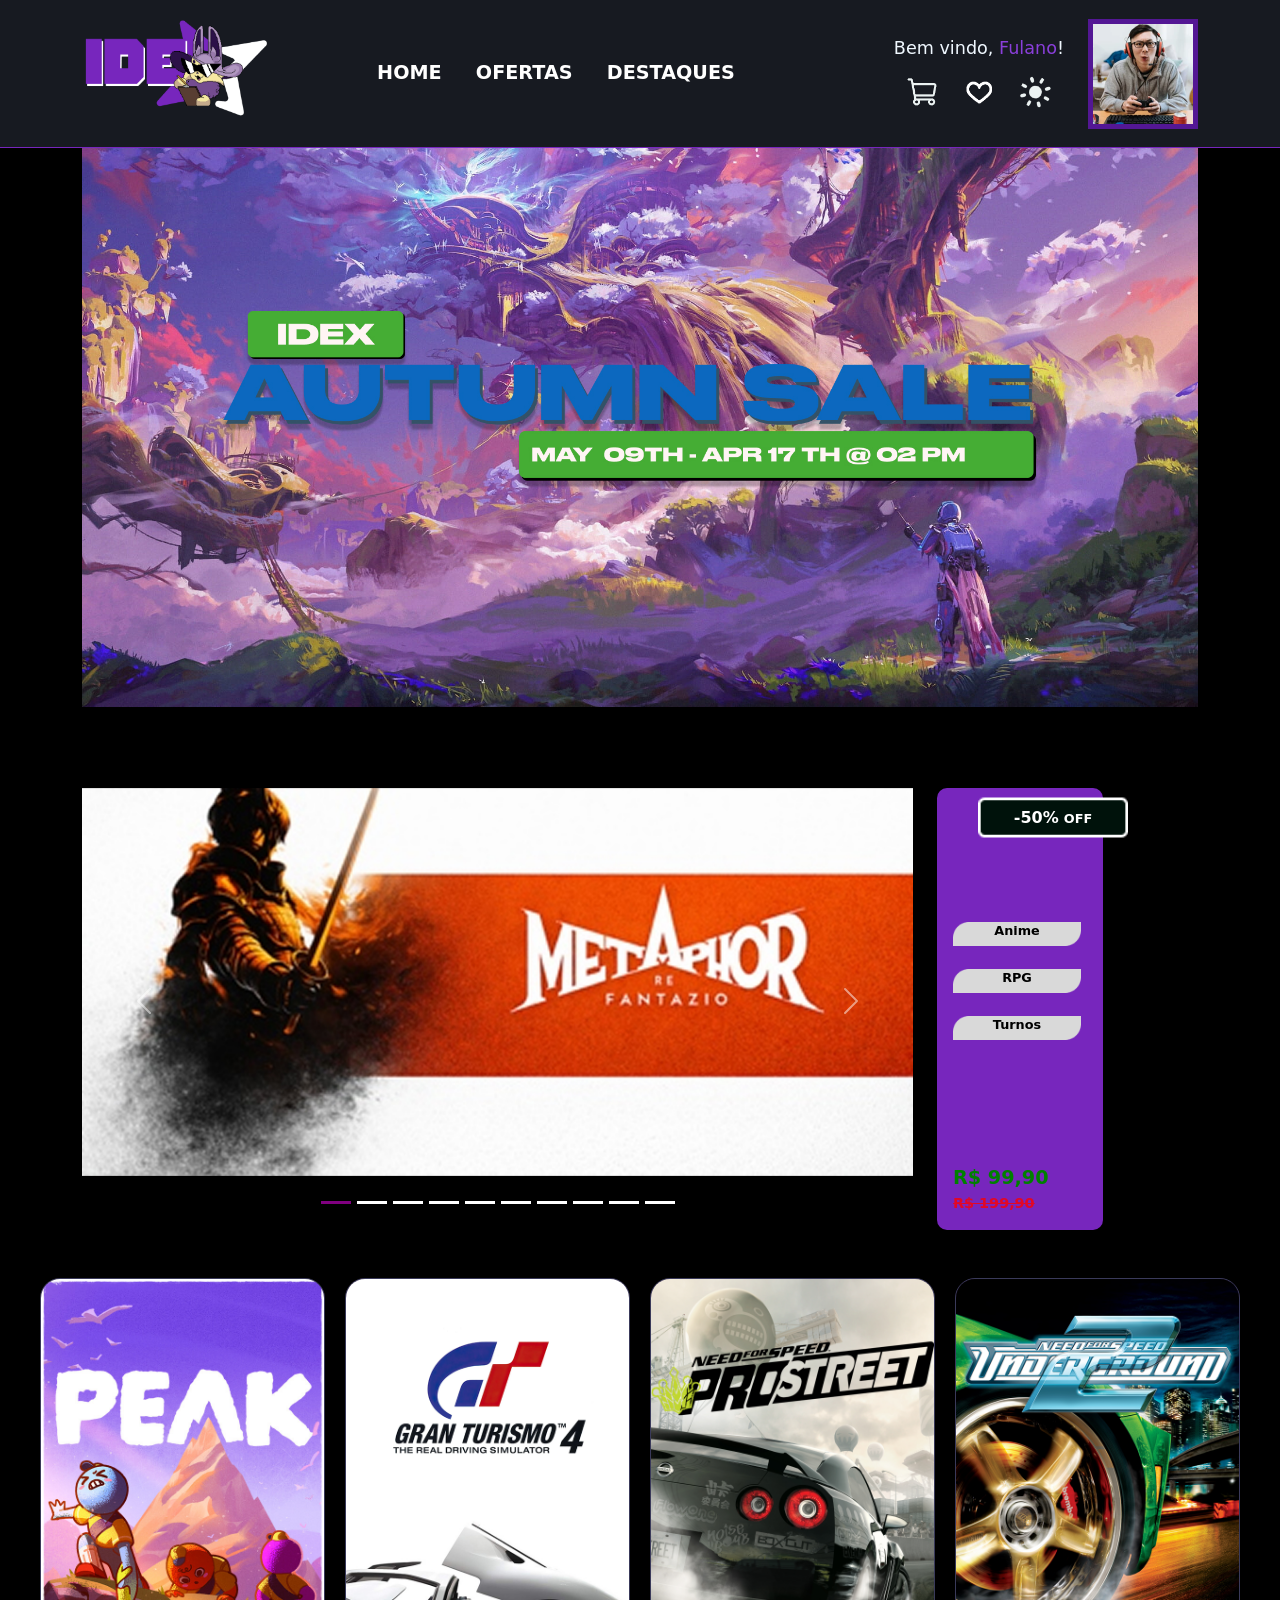
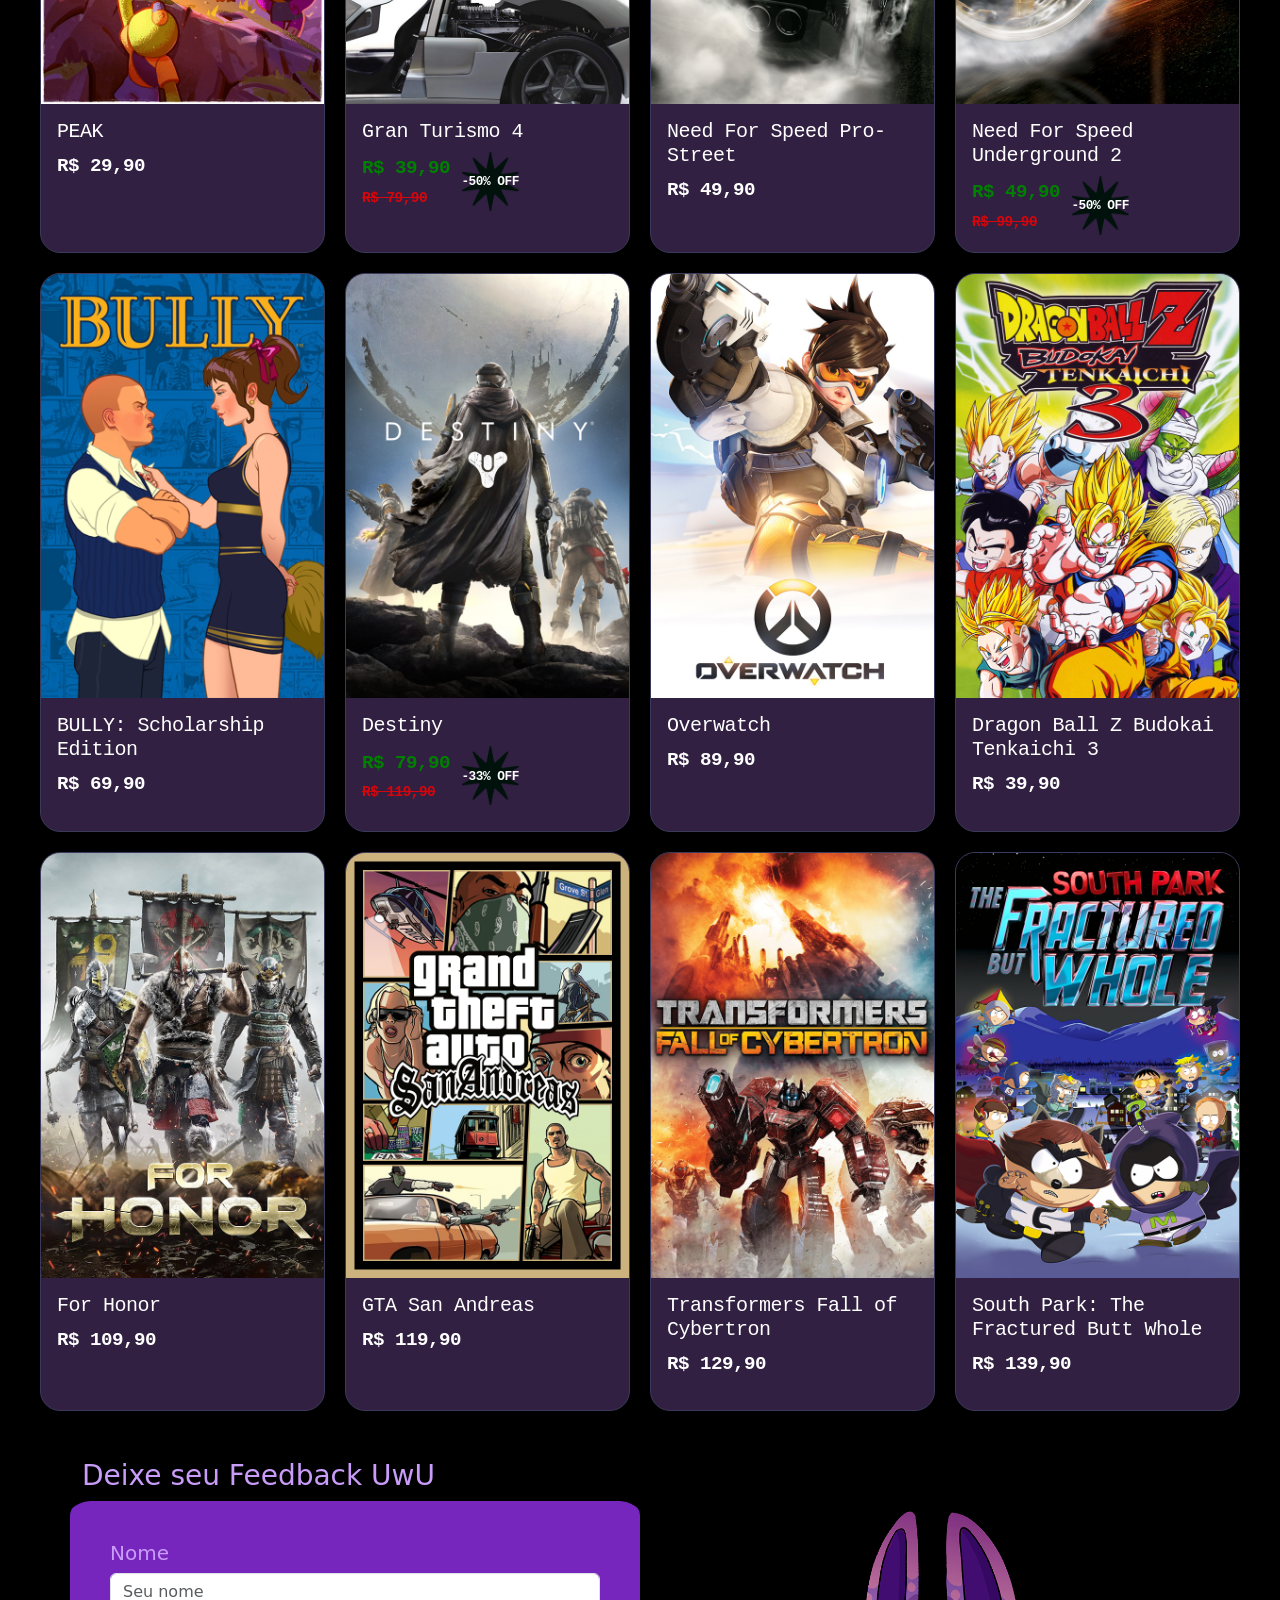
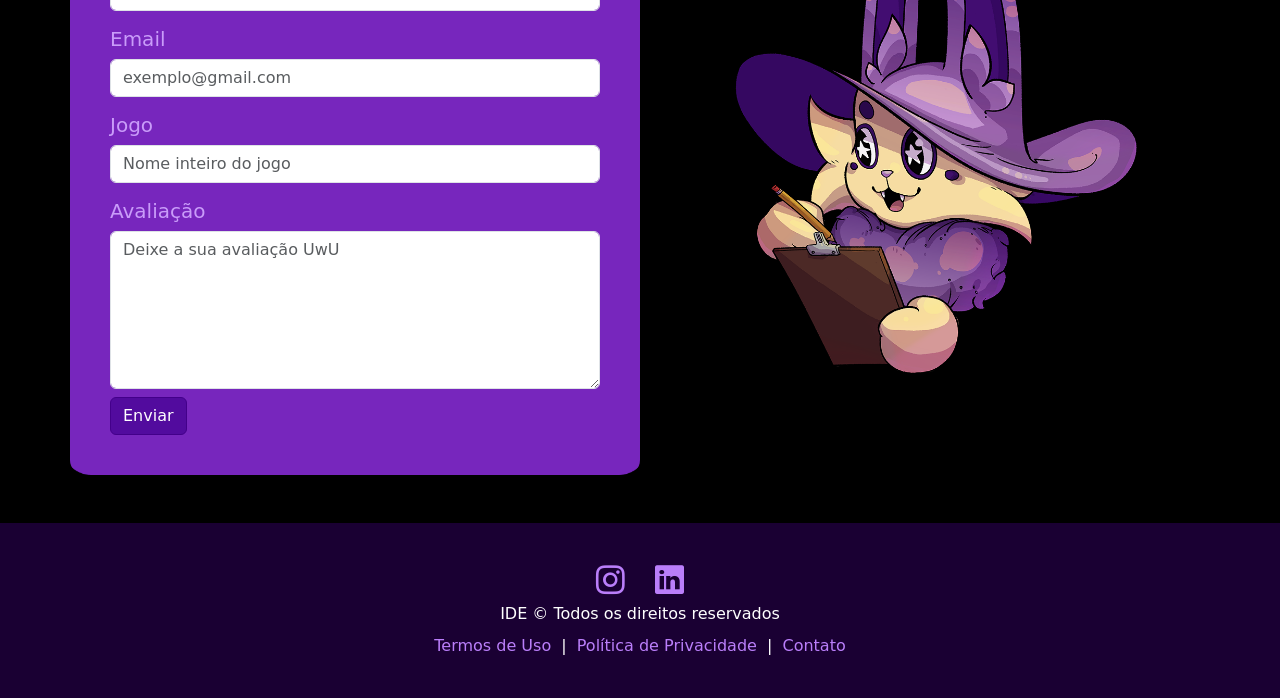
<file: index.html>
<!DOCTYPE html>
<html lang="pt-br">
<head>
  <meta charset="UTF-8">
  <meta name="viewport" content="width=device-width, initial-scale=1">

  <title>IDEX - GRUPO 3 uWu</title>

  <!-- Bootstrap -->
  <link href="https://cdn.jsdelivr.net/npm/bootstrap@5.3.3/dist/css/bootstrap.min.css" rel="stylesheet">
  <link href="https://cdn.jsdelivr.net/npm/bootstrap-icons@1.11.3/font/bootstrap-icons.css" rel="stylesheet">


  <link rel="stylesheet" href="css/carousel.css">
  <link rel="stylesheet" href="css/neko.css">
  <link rel="stylesheet" href="css/footer.css">
  <link rel="stylesheet" href="css/form.css">
  <link rel="stylesheet" href="css/style.css">
  <link rel="stylesheet" href="css/navbar.css">
  <link rel="stylesheet" href="css/grid.css">

</head>

<body class="tema-roxo">


<!-- ================= HEADER ================= -->
<div id="navbar"></div>


<!-- ================= PROMO ================= -->
<section id="promo" class="container mt-6">
  <div class="row align-items-center">
    <img id="promo-img" class="w-100">
  </div>
</section>


<!-- ================= CAROUSEL ================= -->
<div id="carousel-id"></div>

<!-- ================= GRID DE JOGOS ================= -->
<div id="grid-id"></div>

<!-- ================= Form ================= -->
<div id="form-id"></div>


<!-- ================= Footer ================= -->
 <div id="footer-id"></div>


 <!-- ================= Janelas ================= -->
 <div id="janelas-id"></div>


<!-- Bootstrap JS -->
<script src="https://cdn.jsdelivr.net/npm/bootstrap@5.3.3/dist/js/bootstrap.bundle.min.js"></script>

<script src="js/carousel.js"></script>
<script src="js/navbar.js"></script>
<script src="js/script.js"></script>
<script src="js/grid.js"></script>

</body>
</html>
</file>
<file: css/carousel.css>
/*Carousel*/
#carouselExample {
  width: 100%;
  max-width: 1200px;
  margin: auto;
  position: relative;
}

#carousel {
  scroll-margin-top: 140px; /* atalho -> ajuste conforme altura da navbar */
}

.carousel-item img {
  width: 100%;
  height: auto;
  min-height: 250px;
  max-height: 60vh;
  object-fit: contain;
}

.carousel-indicators [data-bs-target] {
  background-color: white;
  opacity: 1;
}

.carousel-indicators .active {
  background-color: purple;
}

.carousel-indicators {
  position: static;
  margin-top: 15px;
}


/*Card à direita*/

.info-jogo {

  background-image: url("../img/carousel/cardCarousel.png");
  background-size: cover;
  background-position: center;
  background-repeat: no-repeat;

  position: relative;

  height: 100%;
  display: flex;
  flex-direction: column;

  border-radius: 10px;
}

.row.align-items-center {
  align-items: stretch !important;
}

.row {
  align-items: stretch;
}

.preco-original {
  color: white;
  font-weight: bold;

  margin-top: 0;
}

.preco-final {
  color: black; 
  font-weight: bold;

  margin-bottom: 5px;
  margin-top: auto;
}

/* Quadrado do desconto*/
.desconto-badge {
  position: absolute;
  top: 30px;
  right: 20px;

  transform: translate(30%, -50%); /* joga metade pra fora */

  background-image: url("../img/carousel/desconto.png");
  background-size: contain;
  background-position: center;
  background-repeat: no-repeat;

  width: clamp(80px, 12vw, 150px);
  height: auto;

  aspect-ratio: 2 / 1; /* ou ajuste conforme sua imagem */

  display: flex;
  align-items: center;
  justify-content: center;

  font-weight: bold;
  color: white;

}

.desconto-badge::after {
  content: "OFF";
  margin-left: 5px;
  font-size: 0.8em;
}   


/* Quadrados com as categorias no card */
.categoria-item {
  background-image: url("../img/carousel/categoriaCarousel.png");
  background-size: contain;
  background-position: center;
  background-repeat: no-repeat;
  
  width: clamp(120px, 10vw, 180px);
  
  color: black;
  font-weight: bold;
  font-size: clamp(0.7rem, 1vw, 1rem);

  min-height: 45px;

  padding: 10px 15px;
  border-radius: 10px;

  text-align: center;

}

#categorias {
  margin-top: auto;
  display: flex;
  flex-direction: column;
  gap: 2px; /* espaçamento vertical REAL */
}
</file>
<file: css/neko.css>
.neko {
  width: 500px;
  transition: filter 0.3s ease;

}

.neko:hover {
  filter: 
    drop-shadow(0 0 10px rgba(186, 126, 250, 0.9))
    drop-shadow(0 0 20px rgba(186, 126, 250, 0.7))
    drop-shadow(0 0 35px rgba(138, 43, 226, 0.5));
}
</file>
<file: css/footer.css>
/* ================= FOOTER ================= */
.footer {
  background-color: #1a0033; /* roxo escuro */
  color: #fff;
  padding: 20px 0 40px;
}

.footer a {
  color: rgb(186, 126, 250);
  text-decoration: none;
  margin: 0 5px;
}

.footer a:hover {
  text-decoration: underline;
  color: #fff;
}


.footer .social a {
  color: rgb(186, 126, 250);
  font-size: 1.8rem;
  margin: 0 10px;
  transition: all 0.3s ease;

  text-decoration: none;
}

.footer .social a:hover {
  color: #fff;
  transform: scale(1.2);
  text-shadow: 0 0 10px rgba(186, 126, 250, 0.8);

}


/* ================= FOOTER ================= */

.modal-content {
  background-color: #9523ff; /* roxo escuro */
  color: #fff;
  border-radius: 15px;
}
</file>
<file: css/form.css>
/* Botao do forms */
.btn-roxo {
  background-color: rgb(82, 11, 158);
  border-color: rgb(67, 0, 138);
  color: #fff;
}

.btn-roxo:hover {
  background-color: rgb(70, 21, 126);
  border-color: rgb(70, 21, 126);
}
/* Botao do forms */


.form-bg {
  background-image: url("../img/forms.png");
  background-size: cover;        /* cobre toda a área */
  background-position: center;   /* centraliza */
  background-repeat: no-repeat;

  padding: 40px; /* espaço interno pra não colar */
  border-radius: 15px; /* opcional, fica bonito */
}
</file>
<file: css/style.css>
body.tema-roxo {
  background-color: #000000;
  color:  rgb(201, 156, 249);
}

body.tema-preto {
  background-color: rgb(83, 23, 148);
  color: antiquewhite;
}
</file>
<file: css/navbar.css>
/* ================= NAVBAR ================= */

.logo {
  width: auto;
  transition: transform 0.2s;
}

.logo-container {
  position: relative;
  display: inline-block;
  overflow: visible;
}

.logo_01 {
  height: clamp(0px, 14vw, 107px);
  position: absolute;
  top: 0;
  left: 0;
}

.logo_02 {
  height: clamp(0px, 14vw, 107px);
  display: block;
  position: relative;
  top: -5px;
  left: 70px;
  width: 100%;
  transition: transform 0.6s ease;
}

.logo_02.girando {
  transform: rotate(360deg);
}

.logo:hover {
  transform: scale(1.1) rotate(4deg);
}

.profile-container,
.profile-container-mobile {
  position: relative;
  display: inline-block;
}

.moldura {
  display: block;
  width: 110px;
}

.prof-picture {
  position: absolute;
  top: 50%;
  left: 50%;
  transform: translate(-50%, -50%);
  width: 100px;
}

.nav-icon {
  height: 40px;
  cursor: pointer;
  transition: transform 0.2s;
}

.nav-icon:hover {
  transform: scale(1.15);
}


/* Deixa os elementos âncora/seções mais centralizados na navegação */
[id] {
    scroll-margin-top: 140px;
}

#botao-tema,
#botao-tema-mobile {
  height: 40px;
  cursor: pointer;
  transition: transform 0.2s;
}

body.tema-roxo #botao-tema,
body.tema-roxo #botao-tema-mobile {
  transform: rotate(120deg);
}

#botao-carrinho:hover,
#botao-carrinho-mobile:hover {
  filter: brightness(0) saturate(100%) invert(40%) sepia(90%) saturate(700%) hue-rotate(180deg);
}

#botao-favoritos:hover {
  filter: brightness(100) saturate(100%) invert(40%) sepia(60%) saturate(700%) hue-rotate(-30deg);
}

#botao-tema:hover,
#botao-tema-mobile:hover {
  filter: brightness(0) saturate(100%) invert(93%) sepia(80%) saturate(400%) hue-rotate(5deg);
}

section {
  margin-top: 80px;
}

.navbar {
  min-height: 148px;
  background-color: #171a21;
  border-bottom: 1px solid rgb(119, 38, 189);
}

.navbar-darkTheme {
  background-color: #171a21;
}

body {
    position: relative;
    transition: background-color 0.5s ease;
}

.navbar-wrap {
  align-items: center;
}

.navbar-nav {
  justify-content: space-around;
  width: 40%;
}

.navbar-nav .nav-item {
  margin: 5px;
}

.navbar-nav .nav-link {
  position: relative;
  color: white;
  transition: color 0.3s ease;
  font-size: 1.2rem;
  line-height: 1.5;
  font-weight: 550;
}

.navbar-nav .nav-link::after {
  content: "";
  position: absolute;
  left: 0;
  bottom: -4px;
  width: 0%;
  height: 2px;
  background: rgb(119, 38, 189);
  transition: width 0.3s ease;
}

.navbar-nav .nav-link:hover::after {
  width: 100%;
}

.navbar-nav .nav-link:hover {
  color: rgb(119, 38, 189);
}

.welcome-text {
  font-size: 1.1rem;
  font-weight: 500;
  color: aliceblue;
  margin-bottom: 10px;
}

.welcome-text span {
  color: rgb(138, 63, 218);
}

.desktop-user {
  align-items: center;
}

.mobile-actions {
  display: flex;
  align-items: center;
  gap: 14px;
}

.mobile-profile {
  display: none;
}

/* botão hamburguer */
.navbar-toggler {
  border: none;
  box-shadow: none;
}

.navbar-toggler:focus {
  box-shadow: none;
}

/* ================= MOBILE ================= */
@media (max-width: 991.98px) {
  .navbar {
    padding-top: 18px;
    padding-bottom: 18px;
  }

  .logo_01,
  .logo_02 {
    height: 70px;
  }

  .logo_02 {
    left: 45px;
    top: -2px;
  }

  .navbar-collapse {
    margin-top: 18px;
    background-color: #111723;
    border-top: 1px solid rgb(119, 38, 189);
    padding: 24px 28px;
  }

  .mobile-profile {
    display: block;
    margin-bottom: 20px;
  }

  .mobile-profile-top {
    display: flex;
    align-items: center;
    gap: 18px;
    margin-bottom: 24px;
  }

  .profile-container-mobile .moldura {
    width: 82px;
  }

  .profile-container-mobile .prof-picture {
    width: 72px;
  }

  .mobile-welcome {
    margin: 0;
    color: white;
    font-size: 1.05rem;
  }

  .mobile-welcome span {
    color: rgb(138, 63, 218);
    font-weight: 700;
  }

  .mobile-shortcuts {
    display: flex;
    justify-content: center;
    gap: 36px;
    padding: 16px 0 22px;
    border-bottom: 1px solid rgba(80, 120, 200, 0.25);
    margin-bottom: 18px;
  }

  .mobile-shortcut-item {
    display: flex;
    align-items: center;
    gap: 10px;
    color: white;
    font-size: 1rem;
    font-weight: 600;
  }

  .navbar-nav {
    width: 100%;
    align-items: flex-start;
    gap: 8px;
    padding-top: 6px;
  }

  .navbar-nav .nav-item {
    width: 100%;
    margin: 0;
    padding: 6px 0;
  }

  .navbar-nav .nav-link {
    display: inline-block;
    font-size: 1.05rem;
    font-weight: 700;
    padding: 8px 0;
  }
}

/* ================= DESKTOP ================= */
@media (min-width: 992px) {
  .navbar-collapse {
    display: flex !important;
    align-items: center;
    justify-content: space-between;
  }
}
</file>
<file: css/grid.css>
.preco-original {
  text-decoration: line-through;
  color: rgb(253, 0, 0);
  font-size: 0.9rem;
  margin-bottom: 0;
  opacity: 0.8;
}

.preco-final {
  color: green;
  font-weight: bold;
  font-size: 1.2rem;

}

.preco-normal {
  font-weight: bold;
  font-size: 1.2rem;
}

.preco-container {
  display: flex;
  align-items: center;
  gap: 10px;
}

#jogos {
  scroll-margin-top: 140px; /* atalho -> ajuste conforme altura da navbar */
}

/* estrela com imagem */
.estrela-desconto {
  background-image: url("../img/star.png");
  background-size: contain;
  background-repeat: no-repeat;
  background-position: center;

  width: 60px;
  height: 60px;

  display: flex;
  align-items: center;
  justify-content: center;

  color: white;
  font-weight: bold;
  font-size: 0.8rem;

  text-align: center;
}


.jogo-card {
  justify-content: space-between;
  font-family: 'Roboto Mono', monospace;
  letter-spacing: -0.5px;
  font-weight: bold;
  border: 1px solid #3a3a5a; /* Borda levemente visível */
  border-radius: 20px; /* Bordas arredondadas */
  overflow: hidden; 
  transition: transform 0.3s ease, box-shadow 0.3s ease;
  display: flex;
  flex-direction: column;
  width: 100%;
}

/* Efeito Hover (Levitação e brilho) */
.jogo-card:hover {
  transform: scale(1.05);
  box-shadow: 0 10px 25px rgb(134, 84, 187); /* Glow roxo */
  border-color: #8a2be2;
}

/* Padroniza a altura das imagens nos cards */
.jogo-card .card-img-top {
  width: 100%;
  object-fit: cover;

}

.grid-jogos {
  display: grid;

  grid-template-columns: repeat(auto-fill, minmax(260px, 1fr));
  gap: 20px;
  
  max-width: 1200px; /* limita a 4 cards */
  margin: 0 auto;    /* centraliza */
}

/* ================= TEMA ROXO (ESCUDO/PADRÃO) ================= */
body.tema-roxo .jogo-card {
  background-color: #312041; 
  color: #ffffff; 
  border-color: #3a3a5a;
}
body.tema-roxo .preco-normal { color: white; }
body.tema-roxo .jogo-card:hover { border-color: #8a2be2; }

/* ================= TEMA PRETO (CLARO/ILUMINADO) ================= */
body.tema-preto .jogo-card {
  background-color: rgba(128, 0, 128, 0.404); 
  color: white; 
  border-color: #cccccc; 
}
body.tema-preto .preco-normal { color: white; }
body.tema-preto .jogo-card:hover {
  box-shadow: 0 10px 25px rgba(0, 0, 0, 0.3); 
  border-color: #000000; 
}
</file>
